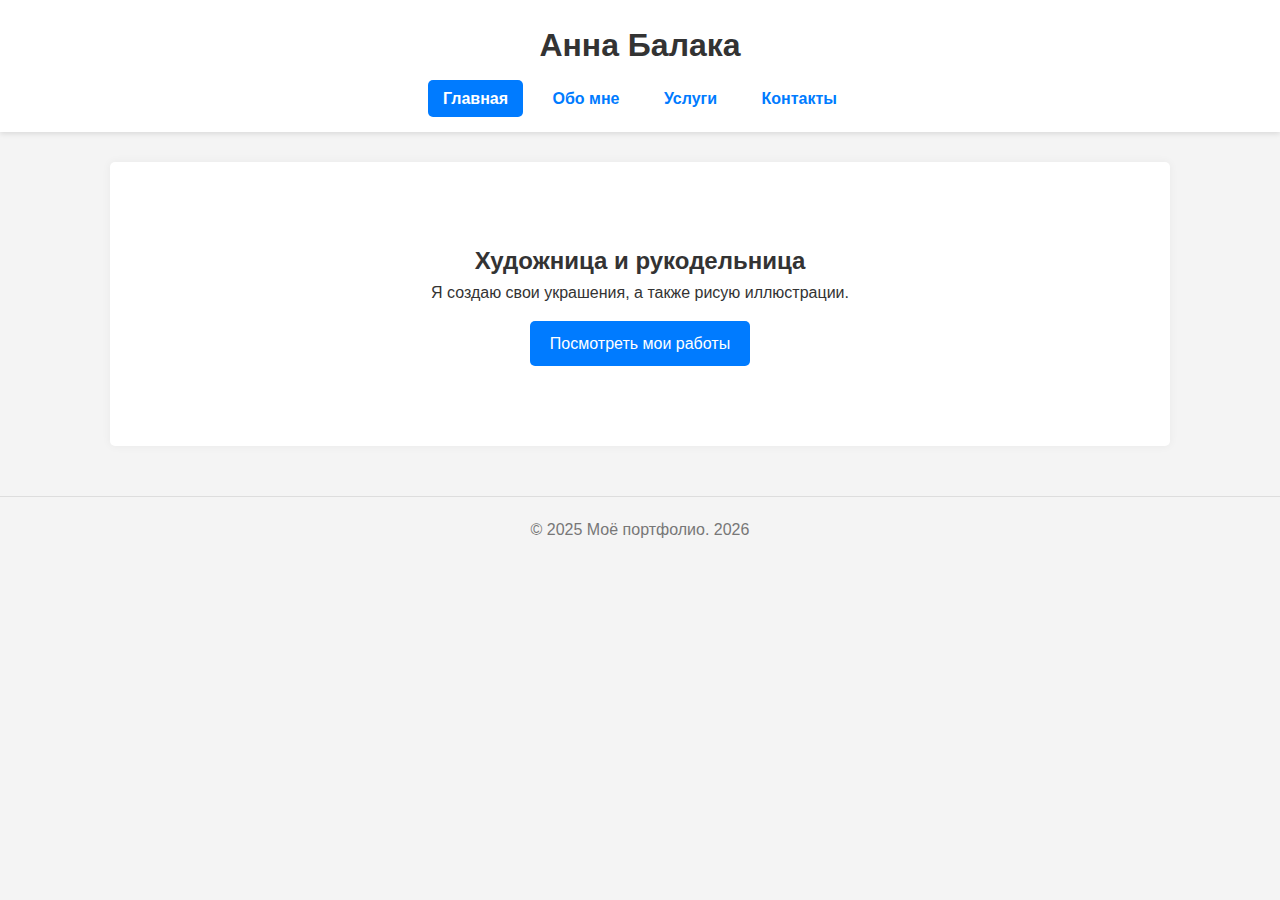
<file: index.html>
<!DOCTYPE html>
<html lang="ru">
<head>
    <meta charset="UTF-8">
    <meta name="description" content="Портфолио художницы. Создаю красочные иллюстрации и очаровательные украшения. Смотрите примеры работ!">
    <title>Главная - Портфолио</title>
    <link rel="stylesheet" href="css/style.css">
</head>
<body>
    <header>
        <h1>Анна Балака</h1>
        <nav>
            <a href="index.html" class="active">Главная</a>
            <a href="about.html">Обо мне</a>
            <a href="services.html">Услуги</a>
            <a href="contact.html">Контакты</a>
        </nav>
    </header>

    <main>
        <section id="hero">
            <h2>Художница и рукодельница</h2>
            <p>Я создаю свои украшения, а также рисую иллюстрации.</p>
            <a href="services.html" class="button">Посмотреть мои работы</a>
        </section>
    </main>

    <footer>
        <p>&copy; 2025 Моё портфолио. <span id="year"></span></p>
    </footer>

    <script src="js/main.js"></script>
</body>

</html>
</file>
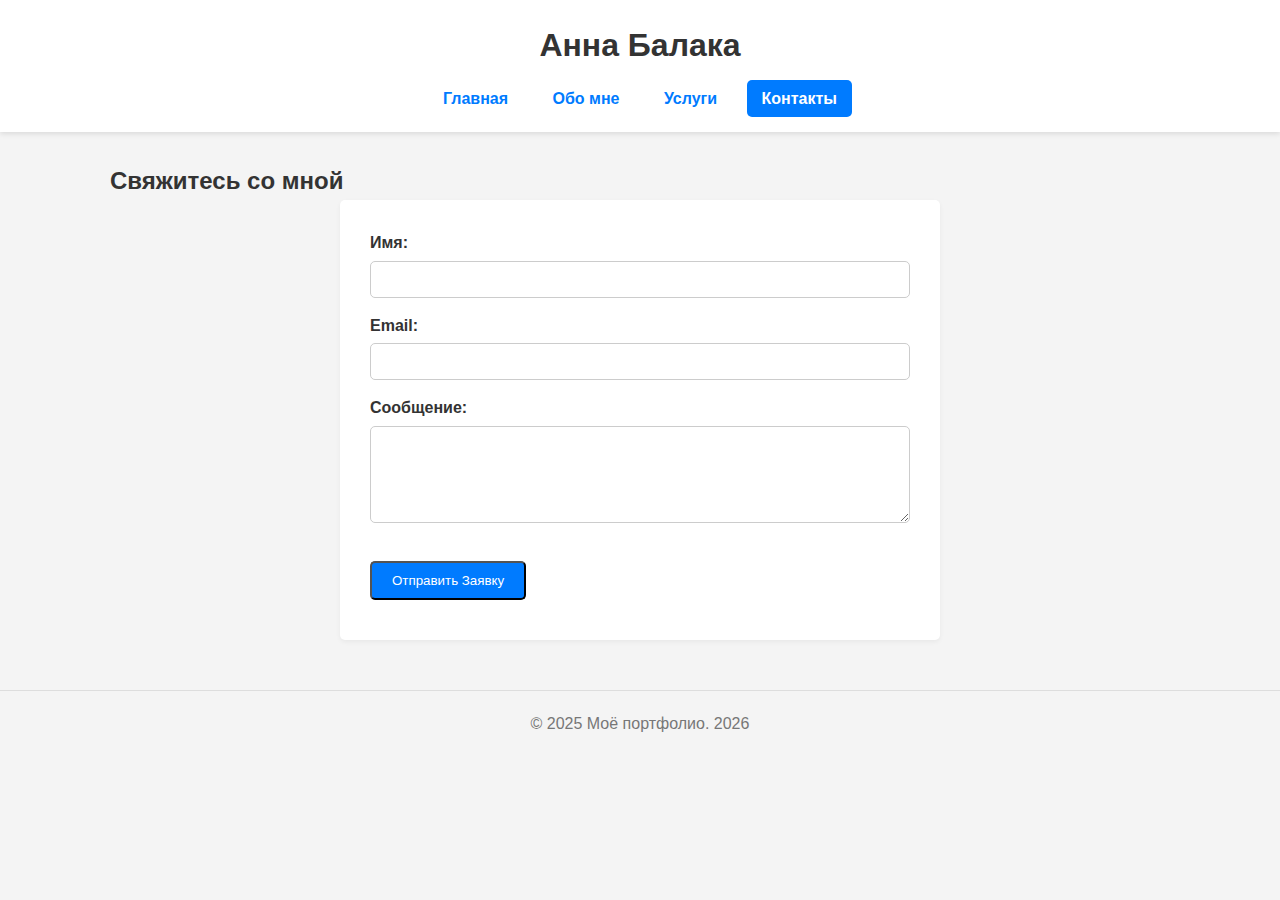
<file: contact.html>
<!DOCTYPE html>
<html lang="ru">
<head>
    <meta charset="UTF-8">
    <meta name="viewport" content="width=device-width, initial-scale=1.0">
    <meta name="description" content="Готовы обсудить ваш новый проект? Заполните форму, чтобы связаться со мной. Быстрый ответ гарантирован!">
    <title>Контакты - Портфолио</title>
    <link rel="stylesheet" href="css/style.css">
</head>
<body>
    <header>
        <h1>Анна Балака</h1>
        <nav>
            <a href="index.html">Главная</a>
            <a href="about.html">Обо мне</a>
            <a href="services.html">Услуги</a>
            <a href="contact.html" class="active">Контакты</a>
        </nav>
    </header>

    <main>
        <h2>Свяжитесь со мной</h2>
        <form id="contact-form">
            <label for="name">Имя:</label>
            <input type="text" id="name" name="name" required>
            
            <label for="email">Email:</label>
            <input type="email" id="email" name="email" required>
            
            <label for="message">Сообщение:</label>
            <textarea id="message" name="message" rows="5" required></textarea>
            
            <button type="submit" class="button">Отправить Заявку</button>
            <p id="form-status" style="margin-top: 10px;"></p>
        </form>
    </main>

    <footer>
        <p>&copy; 2025 Моё портфолио. <span id="year"></span></p>
    </footer>
    <script src="js/main.js"></script>
</body>

</html>
</file>
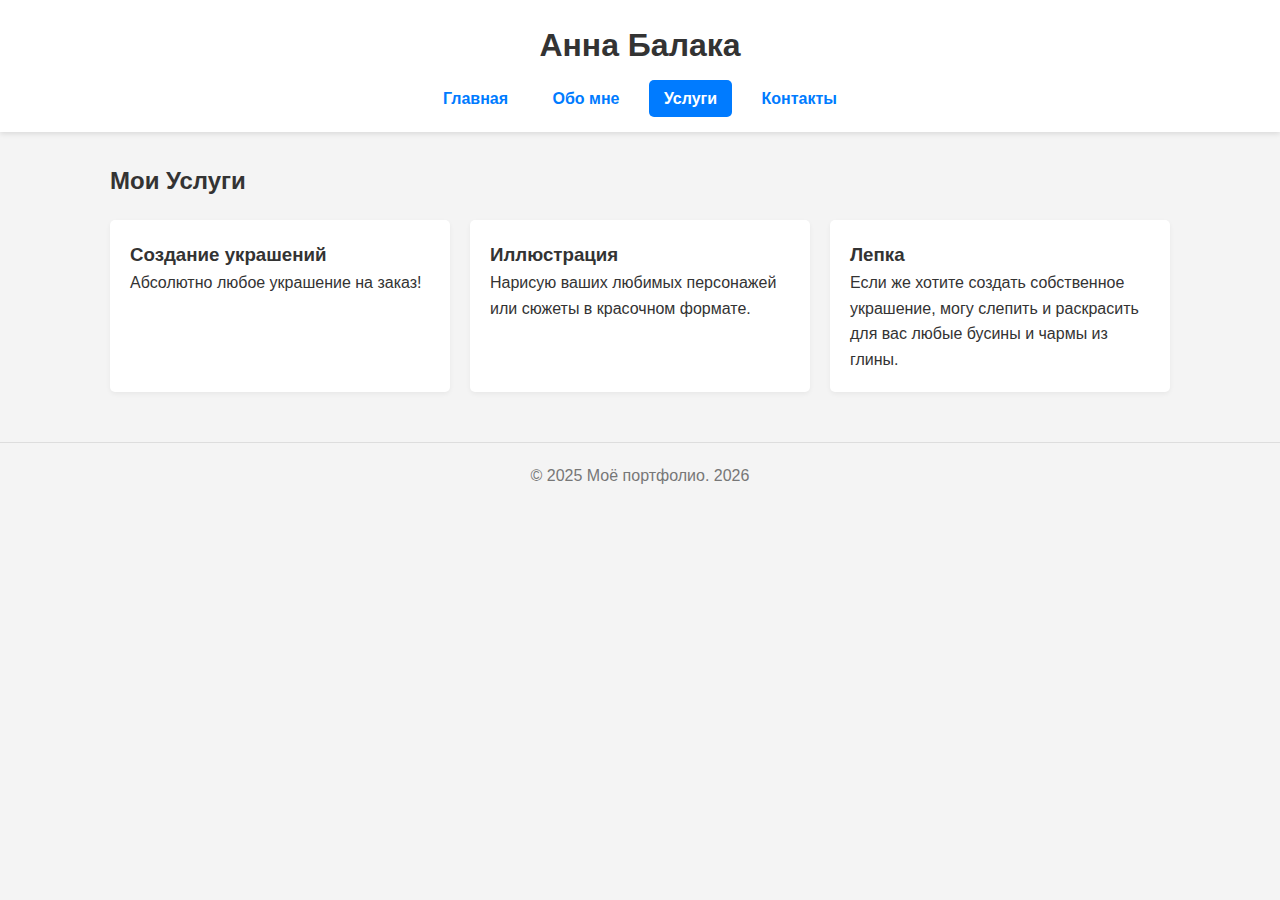
<file: services.html>
<!DOCTYPE html>
<html lang="ru">
<head>
    <meta charset="UTF-8">
    <meta name="viewport" content="width=device-width, initial-scale=1.0">
    <title>Услуги - Портфолио</title>
    <link rel="stylesheet" href="css/style.css">
</head>
<body>
    <header>
        <h1>Анна Балака</h1>
        <nav>
            <a href="index.html">Главная</a>
            <a href="about.html">Обо мне</a>
            <a href="services.html" class="active">Услуги</a>
            <a href="contact.html">Контакты</a>
        </nav>
    </header>

    <main>
        <h2>Мои Услуги</h2>
        <div class="service-list">
            <div class="service-item">
                <h3>Создание украшений</h3>
                <p>Абсолютно любое украшение на заказ!</p>
            </div>
            <div class="service-item">
                <h3>Иллюстрация</h3>
                <p>Нарисую ваших любимых персонажей или сюжеты в красочном формате.</p>
            </div>
            <div class="service-item">
                <h3>Лепка</h3>
                <p>Если же хотите создать собственное украшение, могу слепить и раскрасить для вас любые бусины и чармы из глины.</p>
            </div>
        </div>
    </main>

    <footer>
        <p>&copy; 2025 Моё портфолио. <span id="year"></span></p>
    </footer>
    <script src="js/main.js"></script>
</body>
</html>
</file>
<file: css/style.css>
/* === Сброс и Основы === */
:root {
    --primary-color: #007bff;
    --text-color: #333;
    --bg-color: #f4f4f4;
    --header-bg: #fff;
    --border-radius: 5px;
}

* {
    box-sizing: border-box;
    margin: 0;
    padding: 0;
}

body {
    font-family: 'Segoe UI', Tahoma, Geneva, Verdana, sans-serif;
    line-height: 1.6;
    color: var(--text-color);
    background-color: var(--bg-color);
}

a {
    text-decoration: none;
    color: var(--primary-color);
}

a:hover {
    color: #0056b3;
}

/* === Макет и Контейнер === */
header {
    background: var(--header-bg);
    color: var(--text-color);
    padding: 20px 0;
    box-shadow: 0 2px 5px rgba(0, 0, 0, 0.1);
    margin-bottom: 30px;
}

header h1 {
    text-align: center;
    margin-bottom: 15px;
}

nav {
    text-align: center;
}

nav a {
    padding: 10px 15px;
    margin: 0 5px;
    font-weight: bold;
    border-radius: var(--border-radius);
    transition: background-color 0.3s;
}

nav a.active {
    background-color: var(--primary-color);
    color: white;
}

main {
    max-width: 1100px;
    margin: auto;
    padding: 0 20px;
}

footer {
    text-align: center;
    padding: 20px;
    margin-top: 50px;
    border-top: 1px solid #ddd;
    color: #777;
}

/* === Компоненты === */
.button {
    display: inline-block;
    background: var(--primary-color);
    color: white;
    padding: 10px 20px;
    border-radius: var(--border-radius);
    margin-top: 15px;
    transition: background 0.3s;
}

.button:hover {
    background: #0056b3;
}

/* === Главная страница === */
#hero {
    text-align: center;
    padding: 80px 20px;
    background: white;
    border-radius: var(--border-radius);
    box-shadow: 0 0 10px rgba(0, 0, 0, 0.05);
}

/* === Обо мне === */
.profile-img {
    max-width: 200px;
    height: auto;
    border-radius: 50%;
    display: block;
    margin: 20px auto;
    border: 5px solid var(--primary-color);
}

/* === Услуги === */
.service-list {
    display: flex;
    gap: 20px;
    flex-wrap: wrap;
    margin-top: 20px;
}

.service-item {
    flex: 1;
    min-width: 280px;
    background: white;
    padding: 20px;
    border-radius: var(--border-radius);
    box-shadow: 0 2px 5px rgba(0, 0, 0, 0.05);
}

/* === Контакты === */
#contact-form {
    max-width: 600px;
    margin: 0 auto;
    padding: 30px;
    background: white;
    border-radius: var(--border-radius);
    box-shadow: 0 2px 5px rgba(0, 0, 0, 0.05);
}

#contact-form label {
    display: block;
    margin-bottom: 5px;
    font-weight: bold;
}

#contact-form input[type="text"],
#contact-form input[type="email"],
#contact-form textarea {
    width: 100%;
    padding: 10px;
    margin-bottom: 15px;
    border: 1px solid #ccc;
    border-radius: var(--border-radius);
}

#contact-form textarea {
    resize: vertical;
}

/* Адаптивность */
@media (max-width: 768px) {
    nav a {
        display: block;
        margin: 5px 0;
    }
    .service-list {
        flex-direction: column;
    }
}
</file>
